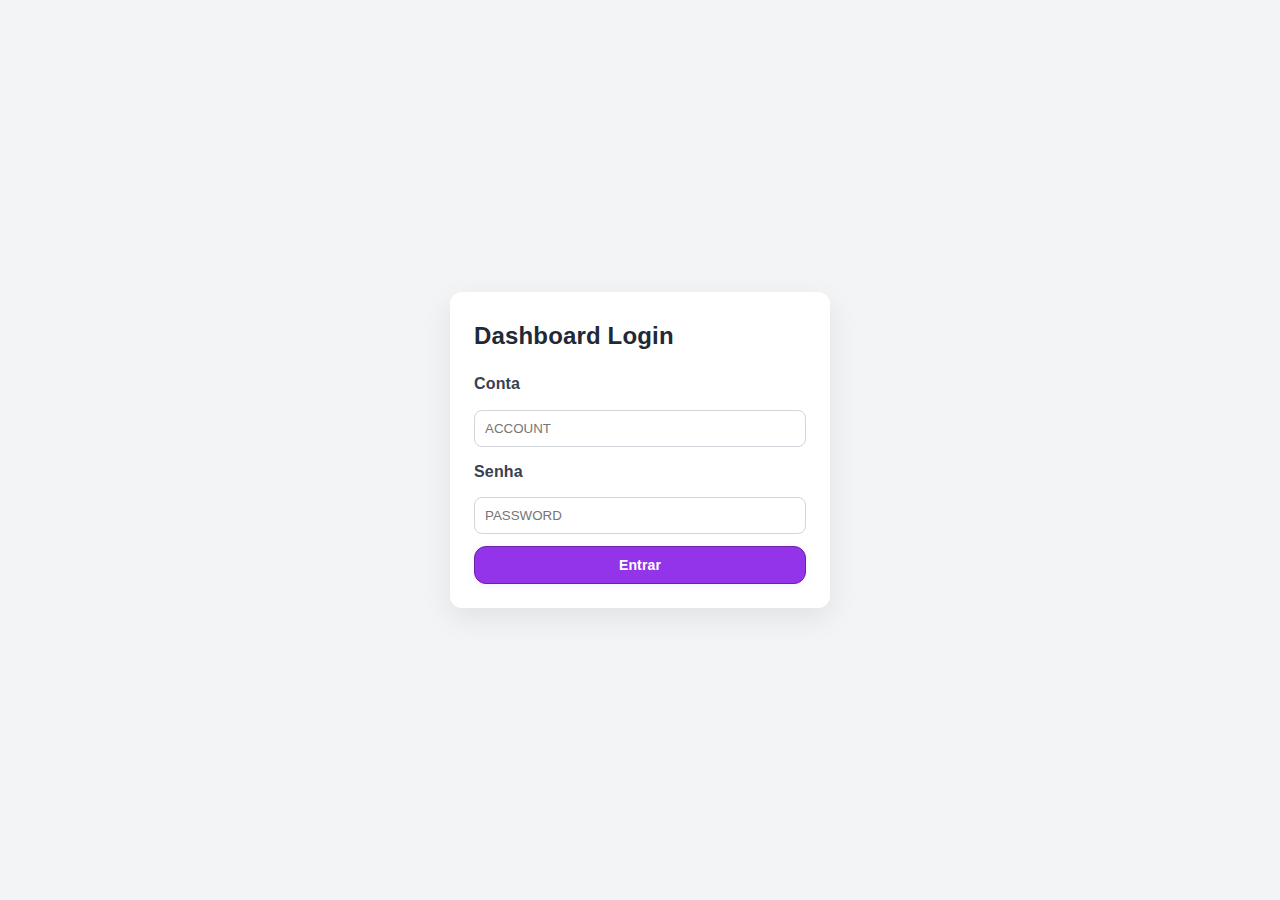
<file: admin/login.html>
<!DOCTYPE html>
<html lang="pt-BR">
<head>
    <meta charset="UTF-8">
    <meta name="viewport" content="width=device-width, initial-scale=1.0">
    <title>Admin Login</title>
    <link rel="stylesheet" href="styles.css">
</head>
<body style="display: flex; align-items: center; justify-content: center; min-height: 100vh; background: #f3f4f6;">
    <div style="background: white; padding: 24px; border-radius: 12px; box-shadow: 0 10px 30px rgba(0,0,0,0.08); width: 100%; max-width: 380px;">
        <h2 style="margin-bottom: 16px; color: #1f2937;">Dashboard Login</h2>
        <div id="loginError" class="error-message" style="display: none;">Credenciais inválidas.</div>
        <div style="display: flex; flex-direction: column; gap: 12px;">
            <label style="font-weight: 700; color: #374151;">Conta</label>
            <input id="accountInput" type="text" placeholder="ACCOUNT" style="padding: 10px; border: 1px solid #d1d5db; border-radius: 8px;">
            <label style="font-weight: 700; color: #374151;">Senha</label>
            <input id="passwordInput" type="password" placeholder="PASSWORD" style="padding: 10px; border: 1px solid #d1d5db; border-radius: 8px;">
            <button id="loginBtn" class="btn-primary" style="width: 100%;">Entrar</button>
        </div>
        <p id="loginStatus" style="margin-top: 12px; font-size: 13px; color: #6b7280; display: none;">Validando...</p>
    </div>

    <script src="auth.js"></script>
    <script>
        const loginBtn = document.getElementById('loginBtn');
        const accountInput = document.getElementById('accountInput');
        const passwordInput = document.getElementById('passwordInput');
        const loginError = document.getElementById('loginError');
        const loginStatus = document.getElementById('loginStatus');

        loginBtn.addEventListener('click', async () => {
            loginError.style.display = 'none';
            loginStatus.style.display = 'block';
            loginStatus.textContent = 'Validando...';

            try {
                const credentials = await fetchAccounts();
                const account = accountInput.value.trim();
                const password = passwordInput.value;

                if (!account || !password) {
                    throw new Error('Informe conta e senha');
                }

                if (credentials[account] && credentials[account] === password) {
                    setSession(account);
                    window.location.replace('/admin/index.html');
                    return;
                }

                throw new Error('Conta ou senha incorreta');
            } catch (err) {
                loginError.textContent = err.message;
                loginError.style.display = 'block';
            } finally {
                loginStatus.style.display = 'none';
            }
        });
    </script>
</body>
</html>
</file>
<file: admin/styles.css>
* { margin: 0; padding: 0; box-sizing: border-box; }

@import url('https://fonts.googleapis.com/css2?family=Manrope:wght@400;600;700;800&display=swap');

:root {
    --primary: #9333ea;
    --primary-dark: #6b21a8;
    --secondary: #a855f7;
    --accent: #c084fc;
    --success: #22c55e;
    --danger: #ef4444;
    --warning: #facc15;
    --bg: #faf5ff;
    --card: #ffffff;
    --text: #0f172a;
    --muted: #64748b;
    --border: #e2e8f0;
    --shadow: 0 2px 8px rgba(147, 51, 234, 0.08);
    --shadow-lg: 0 8px 24px rgba(147, 51, 234, 0.12);
    --radius: 8px;
    --nav-height: 56px;
}

body {
    font-family: 'Manrope', 'Segoe UI', Tahoma, Geneva, Verdana, sans-serif;
    background: radial-gradient(circle at 14% 12%, rgba(147, 51, 234, 0.12) 0, transparent 30%),
                radial-gradient(circle at 80% 10%, rgba(168, 85, 247, 0.10) 0, transparent 32%),
                radial-gradient(circle at 50% 90%, rgba(192, 132, 252, 0.08) 0, transparent 36%),
                var(--bg);
    color: var(--text);
    line-height: 1.65;
    min-height: 100vh;
    letter-spacing: 0.01em;
}

.container { max-width: 1320px; margin: 0 auto; padding: 0 24px; }

/* Shell Layout */
.app-shell { display: flex; min-height: 100vh; background: radial-gradient(circle at 14% 12%, rgba(147, 51, 234, 0.12) 0, transparent 30%), radial-gradient(circle at 80% 10%, rgba(168, 85, 247, 0.10) 0, transparent 32%), radial-gradient(circle at 50% 90%, rgba(192, 132, 252, 0.08) 0, transparent 36%), var(--bg); }
.sidebar { width: 240px; background: linear-gradient(180deg, #1f1f1f 0%, #1f1b2d 100%); color: #e2e8f0; padding: 16px; display: flex; flex-direction: column; gap: 12px; position: fixed; inset: 0 auto 0 0; border-right: 1px solid rgba(255,255,255,0.08); box-shadow: 4px 0 16px rgba(0,0,0,0.1); z-index: 20; }
.sidebar-brand { display: flex; align-items: center; gap: 12px; padding: 6px 10px; border-radius: 12px; background: rgba(255,255,255,0.04); border: 1px solid rgba(255,255,255,0.06); }
.brand-mark { width: 36px; height: 36px; border-radius: 10px; background: linear-gradient(180deg, #9333ea, #a855f7); display: grid; place-items: center; font-weight: 800; color: #fff; letter-spacing: 0.04em; box-shadow: 0 8px 20px rgba(147, 51, 234, 0.45); }
.sidebar-label { font-size: 11px; letter-spacing: 0.16em; text-transform: uppercase; color: #94a3b8; margin-bottom: 8px; font-weight: 800; }
.sidebar-section { display: flex; flex-direction: column; gap: 4px; }
.sidebar-section a { color: #e2e8f0; text-decoration: none; padding: 8px 12px; border-radius: 8px; font-weight: 600; font-size: 14px; display: flex; align-items: center; gap: 8px; border: 1px solid transparent; transition: all 0.15s ease; }
.sidebar-section a:hover { background: rgba(255,255,255,0.08); border-color: rgba(255,255,255,0.12); transform: translateX(2px); }
.sidebar-section a.active { background: rgba(147, 51, 234, 0.16); border-color: rgba(147, 51, 234, 0.28); color: #e9d5ff; box-shadow: 0 4px 12px rgba(147, 51, 234, 0.2); }
.sidebar-footer { margin-top: auto; }
.logout-btn { width: 100%; background: rgba(168, 85, 247, 0.12); color: #e9d5ff; border: 1px solid rgba(168, 85, 247, 0.2); border-radius: 12px; padding: 10px; font-weight: 800; cursor: pointer; transition: all 0.18s ease; }
.logout-btn:hover { background: rgba(168, 85, 247, 0.2); transform: translateY(-1px); }

.main-panel { flex: 1; margin-left: 240px; display: flex; flex-direction: column; min-height: 100vh; }
.topbar { position: sticky; top: 0; z-index: 10; background: rgba(255,255,255,0.95); backdrop-filter: blur(8px); padding: 12px 20px; border-bottom: 1px solid var(--border); box-shadow: 0 2px 8px rgba(0,0,0,0.04); display: flex; align-items: center; justify-content: space-between; gap: 12px; }
.topbar h1 { margin: 0; color: var(--primary); font-size: 20px; font-weight: 700; letter-spacing: -0.02em; }
.content { padding: 20px; width: 100%; max-width: none; }
.footer-bar { margin-top: auto; padding: 10px 20px; border-top: 1px solid var(--border); background: #fff; color: var(--muted); font-weight: 600; font-size: 12px; }

/* Header */
header {
    background: linear-gradient(180deg, var(--primary), var(--primary-dark));
    color: #fff;
    padding: 20px 0 16px;
    box-shadow: var(--shadow);
    position: sticky;
    top: 0;
    z-index: 12;
}

header .container { display: flex; justify-content: space-between; align-items: center; gap: 12px; }
header h1 { font-size: 24px; letter-spacing: 0.4px; font-weight: 800; }

/* Navigation */
.navbar { background: linear-gradient(180deg, #1f1f1f 0%, #2d1b1b 100%); box-shadow: var(--shadow); position: sticky; top: var(--nav-height); z-index: 11; border-bottom: 1px solid rgba(255,255,255,0.08); }
.navbar .container { display: flex; gap: 8px; align-items: center; overflow-x: auto; padding: 10px 12px; }
.navbar a {
    color: #e2e8f0;
    text-decoration: none;
    padding: 11px 16px;
    border-radius: 12px;
    display: inline-flex;
    align-items: center;
    gap: 8px;
    transition: all 0.18s ease;
    font-weight: 700;
    white-space: nowrap;
    border: 1px solid rgba(255, 255, 255, 0.06);
    background: rgba(255, 255, 255, 0.04);
}

.navbar a:hover { background: rgba(220, 38, 38, 0.18); color: #fecaca; transform: translateY(-1px); }
.navbar a.active { border-color: rgba(239, 68, 68, 0.38); background: linear-gradient(180deg, rgba(239,68,68,0.26), rgba(220,38,38,0.32)); color: #fff; box-shadow: 0 12px 28px rgba(0, 0, 0, 0.22); }

/* Main Content */
main { padding: 34px 0 42px; min-height: calc(100vh - 200px); }

/* Utility text */
.eyebrow { text-transform: uppercase; letter-spacing: 0.14em; font-size: 11px; color: var(--muted); font-weight: 800; margin-bottom: 6px; }
.muted { color: var(--muted); }

/* Loading & Error */
.loading { text-align: center; padding: 50px; font-size: 18px; color: var(--muted); display: flex; flex-direction: column; align-items: center; gap: 20px; }
.loading-spinner { width: 40px; height: 40px; border: 4px solid #e5e7eb; border-top: 4px solid var(--primary); border-radius: 50%; animation: spin 1s linear infinite; }
@keyframes spin { 0% { transform: rotate(0deg); } 100% { transform: rotate(360deg); } }
.loading-progress { width: 200px; height: 8px; background: #e5e7eb; border-radius: 4px; overflow: hidden; }
.progress-bar { height: 100%; background: var(--primary); transition: width 0.3s ease; }
.error-message { background: #f87171; color: #fff; padding: 14px 16px; border-radius: var(--radius); margin-bottom: 20px; box-shadow: var(--shadow); }
.success-message { background: #22c55e; color: #fff; padding: 14px 16px; border-radius: var(--radius); margin-bottom: 20px; box-shadow: var(--shadow); }

/* Section / cards */
.section { background: var(--card); padding: 24px; border-radius: var(--radius); box-shadow: var(--shadow); margin-bottom: 28px; border: 1px solid var(--border); backdrop-filter: saturate(1.1); }
.section h2 { color: var(--primary); margin-bottom: 16px; font-size: 22px; letter-spacing: 0.3px; }
.section-header { display: flex; justify-content: space-between; align-items: center; gap: 14px; margin-bottom: 18px; flex-wrap: wrap; }
.actions-row { display: inline-flex; align-items: center; gap: 10px; }

.chart-card { background: var(--card); border: 1px solid var(--border); border-radius: var(--radius); box-shadow: var(--shadow); padding: 16px; min-height: 260px; }
.chart-grid { display: grid; grid-template-columns: repeat(auto-fit, minmax(280px, 1fr)); gap: 16px; margin-top: 12px; }
.ghost { background: transparent; border-color: var(--border); color: var(--text); box-shadow: none; }

.stats-grid { display: grid; grid-template-columns: repeat(auto-fit, minmax(230px, 1fr)); gap: 16px; margin-bottom: 26px; }
.stat-card { background: var(--card); padding: 20px; border-radius: var(--radius); box-shadow: var(--shadow); transition: transform 0.2s ease, box-shadow 0.2s ease; text-align: left; border: 1px solid var(--border); }
.stat-card:hover { transform: translateY(-3px); box-shadow: 0 16px 36px rgba(17, 24, 39, 0.12); }
.stat-label { font-size: 13px; color: var(--muted); text-transform: uppercase; letter-spacing: 0.12em; margin-bottom: 8px; font-weight: 800; }
.stat-number { font-size: 34px; font-weight: 800; color: var(--primary); line-height: 1.1; }
.tone-primary .stat-number { color: var(--primary); }
.tone-green .stat-number { color: var(--success); }
.tone-blue .stat-number { color: var(--secondary); }
.tone-neutral .stat-number { color: var(--text); }
.tone-warning .stat-number { color: var(--warning); }
.tone-danger .stat-number { color: var(--danger); }
.tone-warning .stat-number { color: var(--warning); }

/* Breakdown */
.breakdown-container { display: grid; grid-template-columns: repeat(auto-fill, minmax(190px, 1fr)); gap: 14px; }
.breakdown-item { background: #fef2f2; padding: 14px; border-radius: 10px; border-left: 4px solid var(--primary); box-shadow: inset 0 1px 0 rgba(255, 255, 255, 0.6); }
.breakdown-item .label { font-size: 13px; color: var(--muted); margin-bottom: 6px; }
.breakdown-item .value { font-size: 22px; font-weight: 700; color: var(--primary); }

.breakdown-card { background: #fef2f2; border: 1px solid #fecaca; border-radius: var(--radius); padding: 16px; box-shadow: inset 0 1px 0 rgba(255,255,255,0.6); margin-bottom: 12px; }
.breakdown-head { display: flex; align-items: center; justify-content: space-between; gap: 10px; margin-bottom: 8px; }
.pill { padding: 6px 12px; background: rgba(239, 68, 68, 0.16); color: #991b1b; border-radius: 999px; font-weight: 700; font-size: 12px; border: 1px solid rgba(239, 68, 68, 0.26); }
.mini-grid { display: grid; grid-template-columns: repeat(auto-fit, minmax(120px, 1fr)); gap: 10px; margin-top: 12px; }
.mini-stat { background: #fef2f2; border: 1px solid #fecaca; border-radius: 10px; padding: 10px 12px; display: flex; align-items: center; justify-content: space-between; color: var(--muted); font-size: 13px; }
.mini-stat strong { font-size: 18px; color: var(--secondary); }

/* Table */
.table-container { overflow-x: auto; border-radius: var(--radius); box-shadow: var(--shadow); border: 1px solid var(--border); }
table { width: 100%; border-collapse: collapse; background: var(--card); border-radius: var(--radius); overflow: hidden; table-layout: auto; }
thead { background: linear-gradient(180deg, var(--primary), var(--secondary)); color: #fff; }
th, td { padding: 12px 14px; text-align: left; border-bottom: 1px solid #e5e7eb; word-break: break-word; white-space: normal; }
th { font-weight: 800; position: sticky; top: 0; cursor: pointer; user-select: none; font-size: 13px; letter-spacing: 0.08em; text-transform: uppercase; }
th:hover { background-color: rgba(255, 255, 255, 0.08); }
tbody tr:hover { background-color: #f5f7fb; }
tbody tr:nth-child(even) { background-color: #fbfcff; }

/* Buttons */
.btn-refresh,
.btn-primary,
.btn-success,
.btn-danger,
.btn-warning {
    padding: 10px 16px;
    border: 1px solid transparent;
    border-radius: 12px;
    cursor: pointer;
    font-size: 14px;
    font-weight: 800;
    transition: all 0.18s ease;
    box-shadow: var(--shadow);
    letter-spacing: 0.01em;
}

.btn-refresh { background: #fef2f2; color: var(--secondary); border-color: #fecaca; }
.btn-refresh:hover { background: #fecaca; transform: translateY(-1px); }


.btn-ghost { background: transparent; color: var(--text); border-color: var(--border); box-shadow: none; }
.btn-ghost:hover { background: #f3f4f6; transform: translateY(-1px); }
.btn-primary { background: var(--primary); color: #fff; border-color: var(--primary-dark); }
.btn-primary:hover { background: #0b504a; transform: translateY(-1px); }

.btn-success { background: var(--success); color: #fff; border-color: #0f9f70; }
.btn-success:hover { background: #0f9f70; transform: translateY(-1px); }

.btn-danger { background: var(--danger); color: #fff; border-color: #dc2626; }
.btn-danger:hover { background: #dc2626; transform: translateY(-1px); }

.btn-warning { background: var(--warning); color: #0f172a; border-color: #eab308; }
.btn-warning:hover { background: #eab308; transform: translateY(-1px); }

/* Badge */
.badge { display: inline-flex; align-items: center; padding: 4px 10px; border-radius: 999px; font-size: 11px; font-weight: 700; gap: 4px; box-shadow: 0 1px 3px rgba(0,0,0,0.1); border: 1px solid transparent; }
.badge-pending { background: #fef2f2; color: #991b1b; border-color: #fecaca; }
.badge-validated { background: #ecfdf3; color: #166534; border-color: #bbf7d0; }
.badge-gold { background: #fff3d2; color: #854d0e; border-color: #fbbf24; }
.badge-silver { background: #f5f5f5; color: #4b5563; border-color: #e2e8f0; }
.badge-bronze { background: #fef2f2; color: #991b1b; border-color: #fecaca; }
.badge-green { background: #ecfdf3; color: #166534; border-color: #bbf7d0; }
.badge-warning { background: #fef9c3; color: #854d0e; border-color: #fcd34d; }

/* Filter Section */
.filter-section { background: #fef2f2; padding: 18px; border-radius: var(--radius); margin-bottom: 18px; box-shadow: var(--shadow); border: 1px solid #fecaca; }
.filter-grid { display: grid; grid-template-columns: repeat(auto-fit, minmax(220px, 1fr)); gap: 12px; margin-bottom: 12px; }
.filter-item label { display: block; margin-bottom: 6px; font-weight: 700; color: var(--text); }
.filter-item input, .filter-item select { width: 100%; padding: 10px 12px; border: 1px solid #d1d5db; border-radius: 12px; font-size: 14px; background: #fff; transition: border-color 0.2s ease, box-shadow 0.2s ease; }
.filter-item input:focus, .filter-item select:focus { outline: none; border-color: var(--primary); box-shadow: 0 0 0 3px rgba(31, 63, 115, 0.2); }

/* Modal */
.modal { display: none; position: fixed; z-index: 1000; inset: 0; background: rgba(0, 0, 0, 0.45); backdrop-filter: blur(3px); }
.modal.active { display: flex; justify-content: center; align-items: center; padding: 18px; }
.modal-content { background: var(--card); padding: 26px; border-radius: 14px; max-width: 640px; width: 92%; max-height: 90vh; overflow-y: auto; box-shadow: var(--shadow); border: 1px solid #e5e7eb; }
.modal-header { display: flex; justify-content: space-between; align-items: center; margin-bottom: 18px; }
.modal-header h2 { color: var(--primary); font-size: 20px; }
.close-modal { font-size: 26px; font-weight: 800; cursor: pointer; color: #9ca3af; transition: color 0.2s ease, transform 0.2s ease; }
.close-modal:hover { color: #111827; transform: scale(1.05); }

.form-group { margin-bottom: 16px; }
.form-group label { display: block; margin-bottom: 6px; font-weight: 700; color: var(--text); }
.form-group input, .form-group select { width: 100%; padding: 10px 11px; border: 1px solid #d1d5db; border-radius: 12px; font-size: 14px; background: #fff; transition: border-color 0.2s ease, box-shadow 0.2s ease; }
.form-group input:focus, .form-group select:focus { outline: none; border-color: var(--primary); box-shadow: 0 0 0 3px rgba(31, 63, 115, 0.2); }

.numbers-input-grid { display: grid; grid-template-columns: repeat(5, 1fr); gap: 10px; }
.numbers-input-grid input { text-align: center; font-size: 18px; font-weight: 700; }

/* Pagination */
.pagination { display: flex; justify-content: center; align-items: center; gap: 8px; margin-top: 20px; }
.pagination button { padding: 8px 12px; border: 1px solid #e5e7eb; background: #fff; cursor: pointer; border-radius: 10px; transition: all 0.2s ease; font-weight: 800; }
.pagination button:hover:not(:disabled) { background: var(--primary); color: #fff; border-color: var(--primary); transform: translateY(-1px); }
.pagination button:disabled { opacity: 0.5; cursor: not-allowed; }
.pagination span { padding: 8px 12px; font-weight: 800; }

/* Footer */
footer { background: var(--primary-dark); color: #e5e7eb; padding: 16px 0; text-align: center; margin-top: 50px; box-shadow: var(--shadow); }

/* Responsive */
@media (max-width: 768px) {
    header .container { flex-direction: column; gap: 12px; }
    .navbar .container { flex-direction: row; justify-content: flex-start; }
    .stats-grid { grid-template-columns: 1fr; }
    table { font-size: 12px; }
    th, td { padding: 10px; }
    .section-header { align-items: flex-start; }
}

@media (max-width: 1024px) {
    .sidebar { position: fixed; transform: translateX(-100%); transition: transform 0.25s ease; }
    .sidebar.open { transform: translateX(0); }
    .main-panel { margin-left: 0; }
    .topbar { position: sticky; top: 0; }
}
</file>
